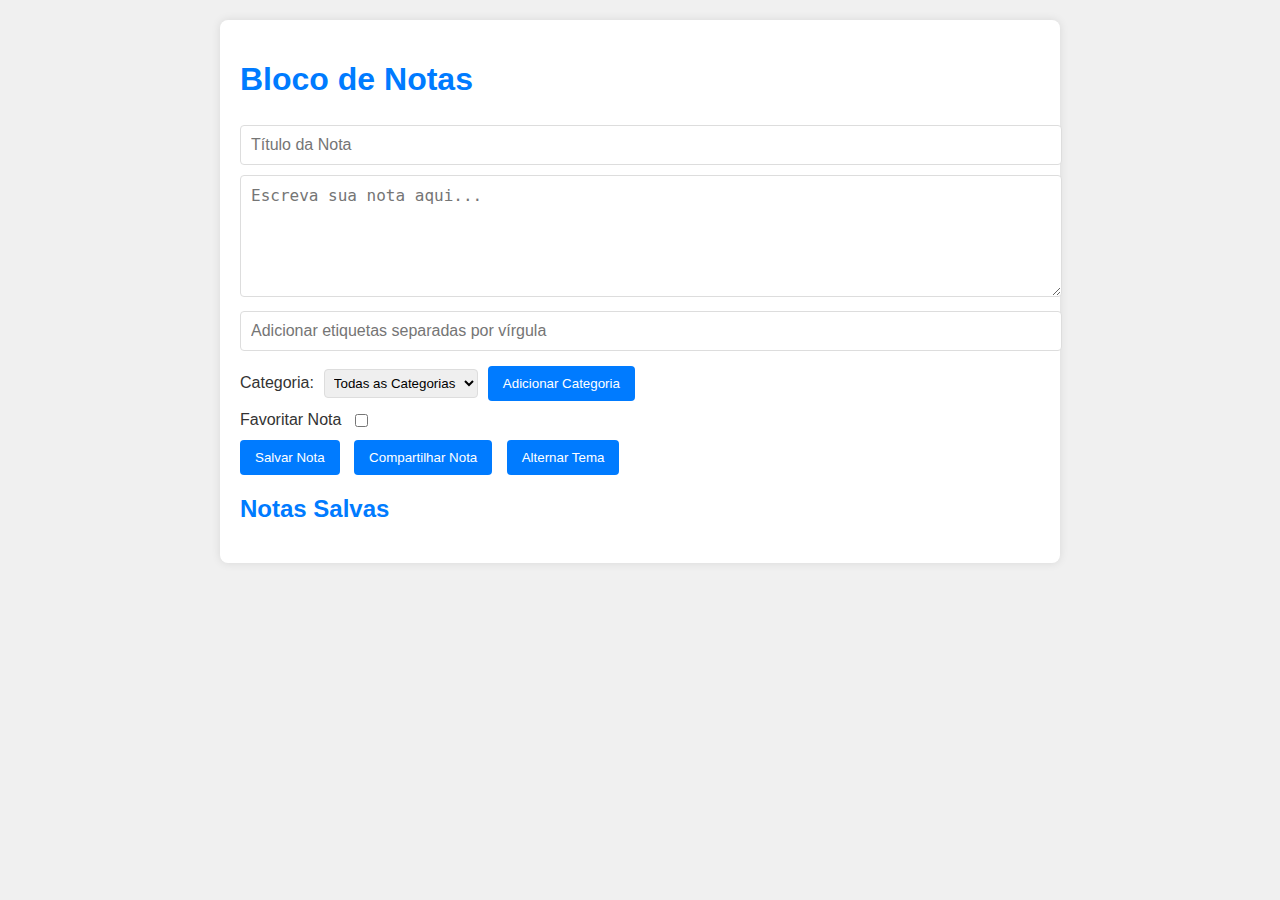
<file: blocodenotas/index.html>
<!DOCTYPE html>
<html lang="pt-br">
<head>
    <meta charset="UTF-8">
    <meta name="viewport" content="width=device-width, initial-scale=1.0">
    <title>Bloco de Notas Moderno</title>
    <link rel="stylesheet" href="styles.css">
</head>
<body>
    <div class="app-container">
        <h1>Bloco de Notas</h1>
        <div class="note-controls">
            <input type="text" id="note-title" placeholder="Título da Nota">
            <textarea id="note-editor" placeholder="Escreva sua nota aqui..."></textarea>
            <input type="text" id="note-tags" placeholder="Adicionar etiquetas separadas por vírgula">
            <div class="options">
                <label for="category-filter">Categoria:</label>
                <select id="category-filter"></select>
                <button id="add-category">Adicionar Categoria</button>
            </div>
            <div class="options">
                <label for="favorite-note">Favoritar Nota</label>
                <input type="checkbox" id="favorite-note">
            </div>
            <button id="save-note">Salvar Nota</button>
            <button id="share-note">Compartilhar Nota</button>
            <div id="share-options" class="hidden">
                <button id="share-link">Compartilhar por Link</button>
                <button id="download-pdf">Baixar como PDF</button>
                <button id="share-email">Compartilhar por Email</button>
            </div>
            <button id="theme-toggle">Alternar Tema</button>
        </div>
        <div class="note-list">
            <h2>Notas Salvas</h2>
            <ul id="notes-display"></ul>
        </div>
    </div>
    <script src="script.js"></script>
</body>
</html>
</file>
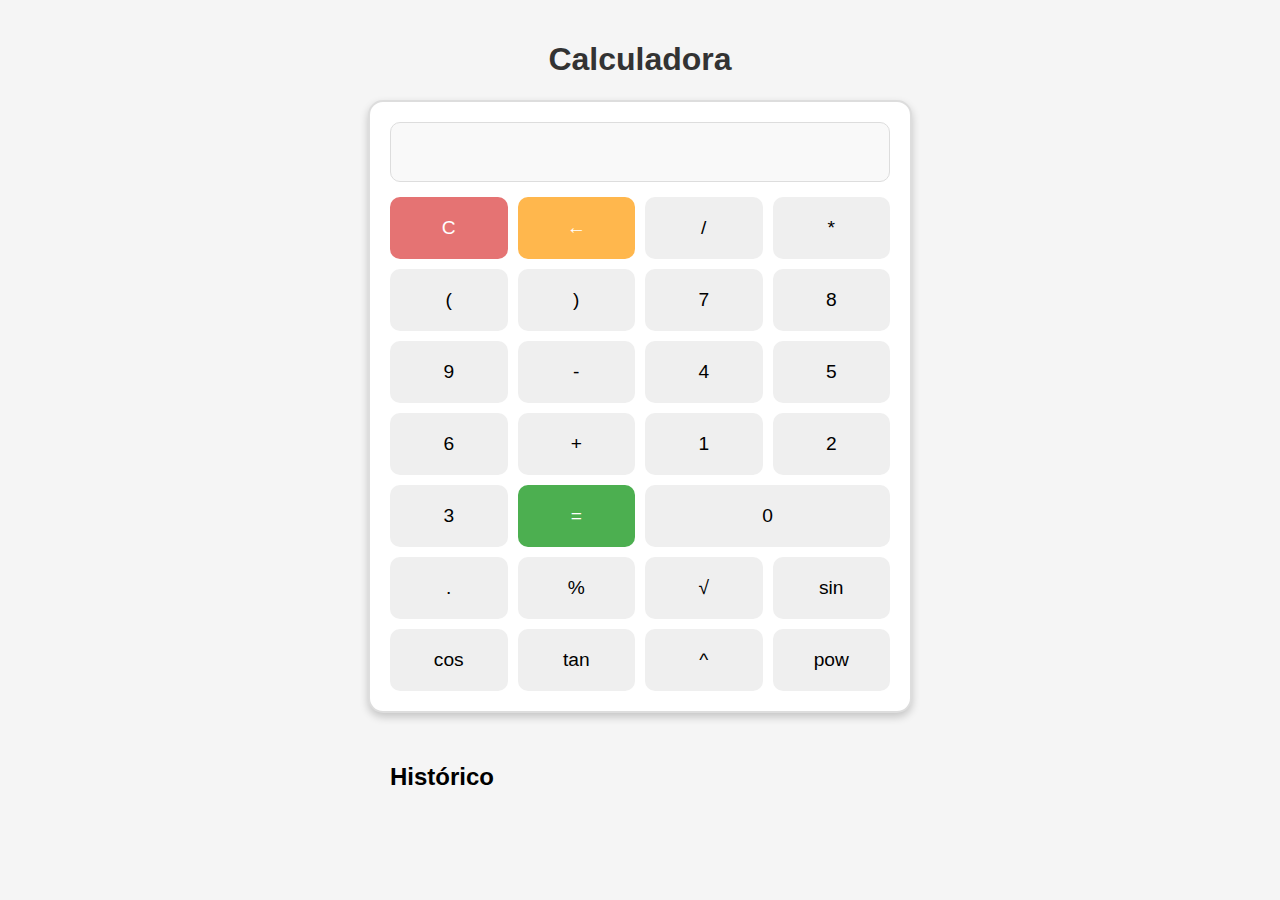
<file: calculadora/index.html>
<!DOCTYPE html>
<html lang="pt-BR">
<head>
  <meta charset="UTF-8">
  <meta name="viewport" content="width=device-width, initial-scale=1.0">
  <title>Calculadora</title>
  <link rel="stylesheet" href="styles.css">
</head>
<body>
  <h1>Calculadora</h1>

  <div class="container">
    <div class="calculator">
      <input type="text" id="display" readonly>
      <div class="buttons">
        <button onclick="clearDisplay()" class="btn btn-danger">C</button>
        <button onclick="deleteLastChar()" class="btn btn-warning">←</button>
        <button onclick="appendToDisplay('/')">/</button>
        <button onclick="appendToDisplay('*')">*</button>

        <button onclick="appendToDisplay('(')">(</button>
        <button onclick="appendToDisplay(')')">)</button>
        <button onclick="appendToDisplay('7')">7</button>
        <button onclick="appendToDisplay('8')">8</button>
        <button onclick="appendToDisplay('9')">9</button>
        <button onclick="appendToDisplay('-')">-</button>

        <button onclick="appendToDisplay('4')">4</button>
        <button onclick="appendToDisplay('5')">5</button>
        <button onclick="appendToDisplay('6')">6</button>
        <button onclick="appendToDisplay('+')">+</button>

        <button onclick="appendToDisplay('1')">1</button>
        <button onclick="appendToDisplay('2')">2</button>
        <button onclick="appendToDisplay('3')">3</button>
        <button onclick="calculateResult()" class="btn btn-success">=</button>

        <button onclick="appendToDisplay('0')" class="btn-0">0</button>
        <button onclick="appendToDisplay('.')">.</button>
        <button onclick="appendToDisplay('%')">%</button>
        <button onclick="appendToDisplay('sqrt(')">√</button>

        <button onclick="appendToDisplay('sin(')">sin</button>
        <button onclick="appendToDisplay('cos(')">cos</button>
        <button onclick="appendToDisplay('tan(')">tan</button>
        <button onclick="appendToDisplay('^')">^</button>

        <button onclick="appendToDisplay('pow(')">pow</button>
      </div>
    </div>

    <div class="history">
      <h2>Histórico</h2>
      <ul id="history"></ul>
    </div>
  </div>

  <script src="script.js"></script>
</body>
</html>
</file>
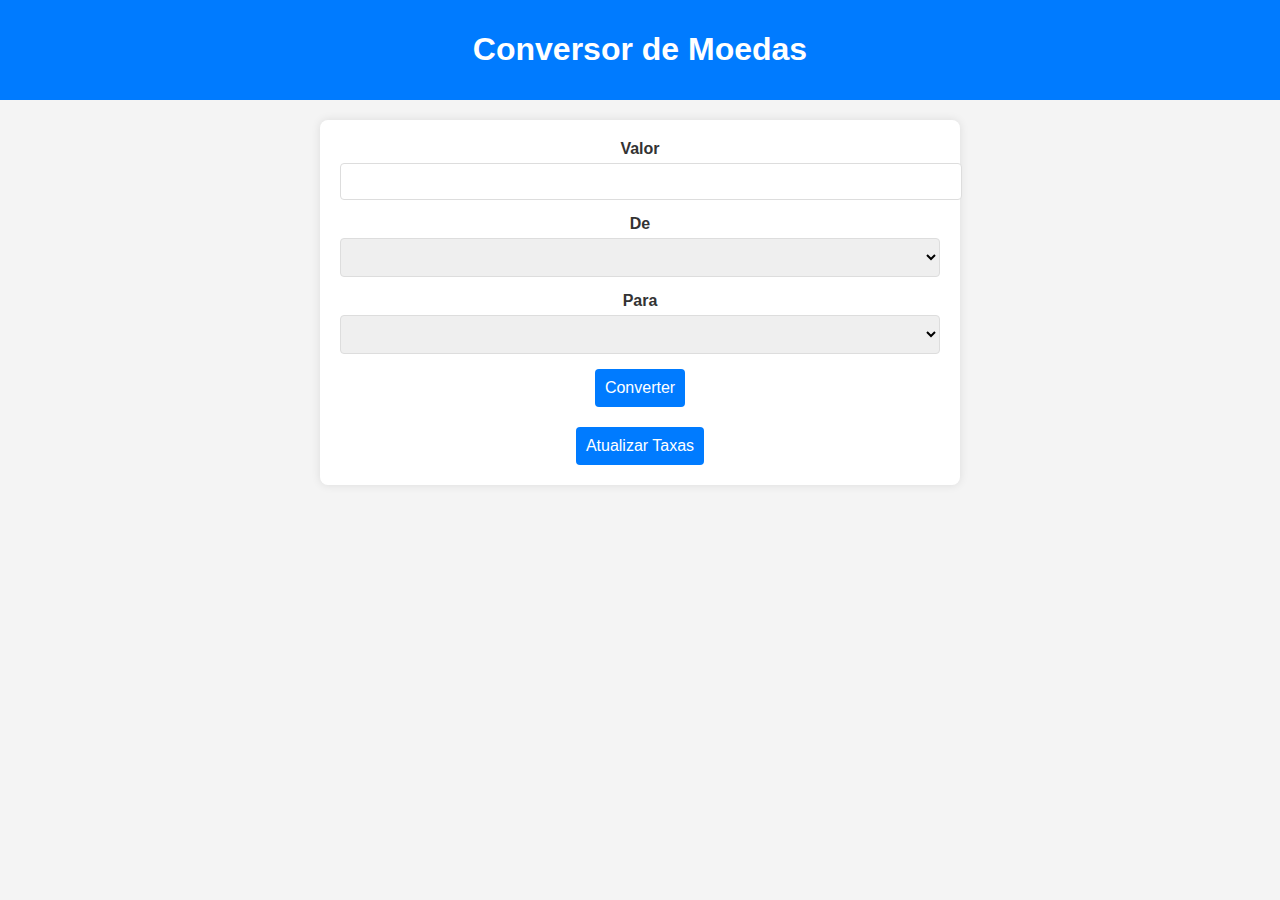
<file: conversordemoedas/index.html>
<!DOCTYPE html>
<html lang="pt-BR">
<head>
    <meta charset="UTF-8">
    <meta name="viewport" content="width=device-width, initial-scale=1.0">
    <title>Conversor de Moedas</title>
    <link rel="stylesheet" href="styles.css">
</head>
<body>
    <header>
        <h1>Conversor de Moedas</h1>
    </header>
    <div class="container">
        <div class="converter">
            <form id="converter-form">
                <div class="form-group">
                    <label for="amount">Valor</label>
                    <input type="number" id="amount" required>
                </div>
                <div class="form-group">
                    <label for="from-currency">De</label>
                    <select id="from-currency"></select>
                </div>
                <div class="form-group">
                    <label for="to-currency">Para</label>
                    <select id="to-currency"></select>
                </div>
                <button type="submit" class="btn">Converter</button>
            </form>
            <div class="result" id="result"></div>
            <button id="update-rates" class="btn">Atualizar Taxas</button>
        </div>
    </div>
    <script src="script.js"></script>
</body>
</html>
</file>
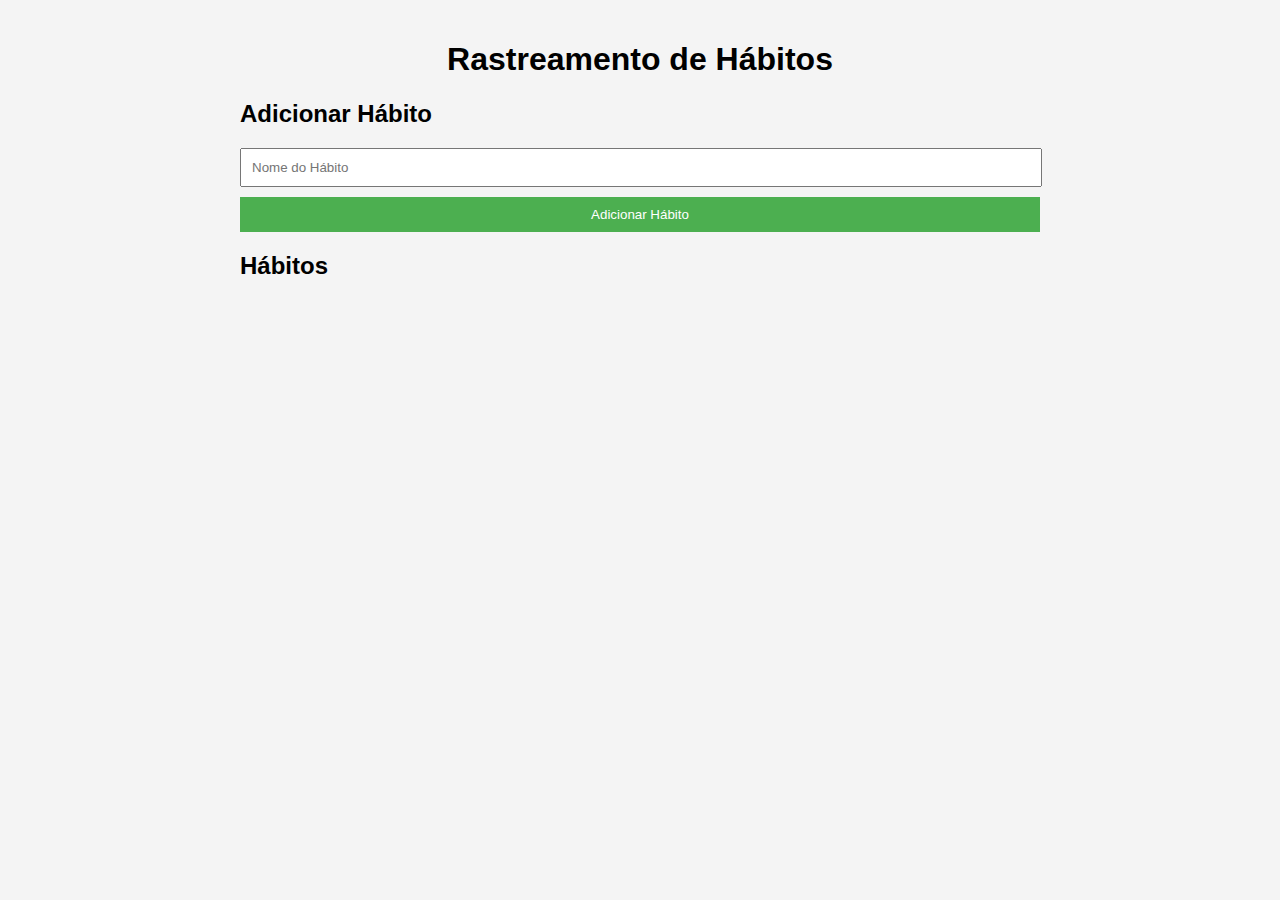
<file: habitos/index.html>
<!DOCTYPE html>
<html lang="pt-BR">
<head>
  <meta charset="UTF-8">
  <meta name="viewport" content="width=device-width, initial-scale=1.0">
  <title>Rastreamento de Hábitos</title>
  <link rel="stylesheet" href="styles.css">
</head>
<body>
  <h1>Rastreamento de Hábitos</h1>

  <div class="container">
    <div class="form-group">
      <h2>Adicionar Hábito</h2>
      <input type="text" id="habito" placeholder="Nome do Hábito">
      <button onclick="adicionarHabito()">Adicionar Hábito</button>
    </div>

    <div class="form-group">
      <h2>Hábitos</h2>
      <div id="habitos"></div>
    </div>
  </div>

  <script src="script.js"></script>
</body>
</html>
</file>
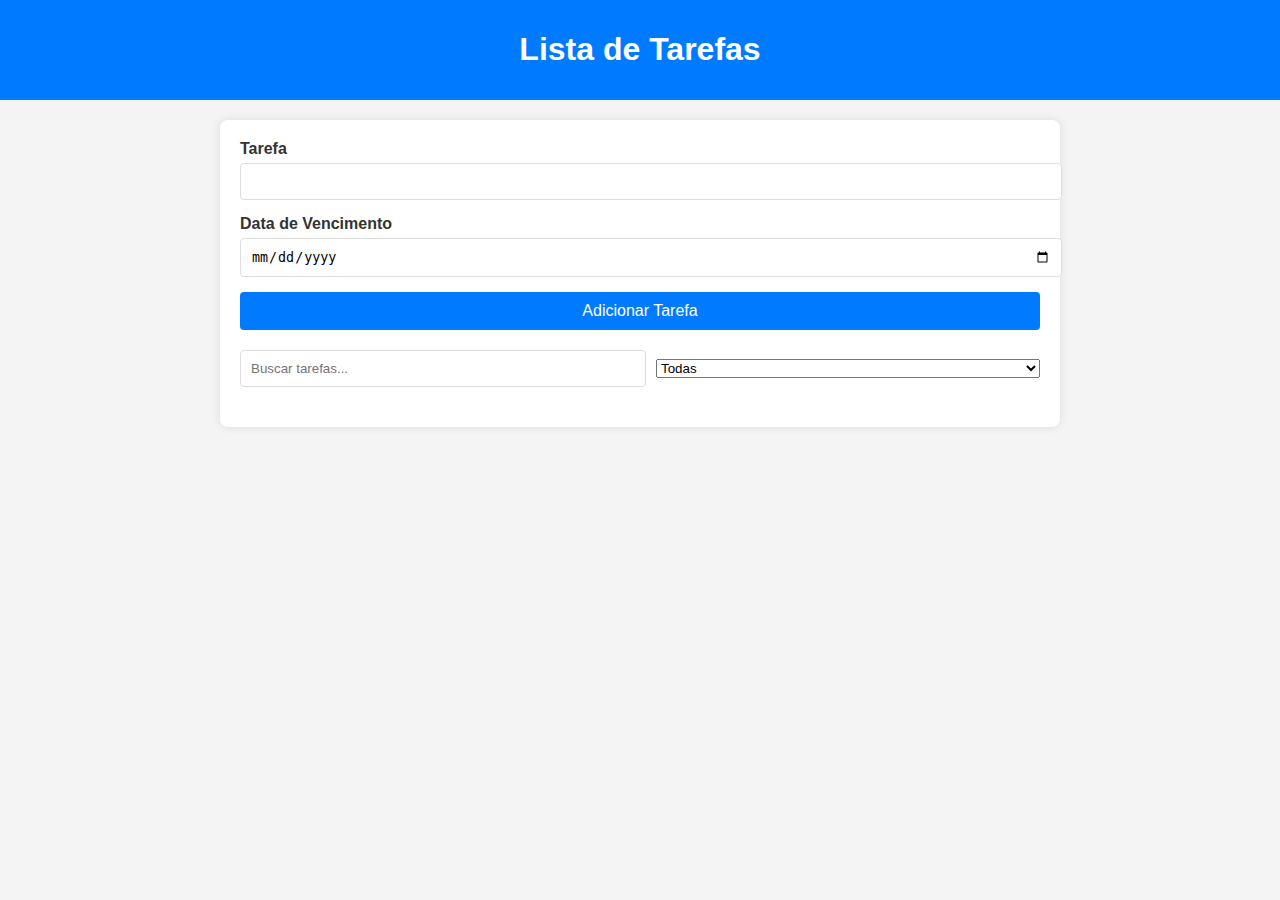
<file: listadetarefas/index.html>
<!DOCTYPE html>
<html lang="pt-BR">
<head>
    <meta charset="UTF-8">
    <meta name="viewport" content="width=device-width, initial-scale=1.0">
    <title>Lista de Tarefas</title>
    <link rel="stylesheet" href="styles.css">
</head>
<body>
    <header>
        <h1>Lista de Tarefas</h1>
    </header>
    <div class="container">
        <div class="task-form">
            <form id="task-form">
                <div class="form-group">
                    <label for="task-text">Tarefa</label>
                    <input type="text" id="task-text" required>
                </div>
                <div class="form-group">
                    <label for="task-date">Data de Vencimento</label>
                    <input type="date" id="task-date">
                </div>
                <button type="submit" class="btn">Adicionar Tarefa</button>
            </form>
        </div>
        <div class="filters">
            <input type="text" id="search" placeholder="Buscar tarefas...">
            <select id="filter">
                <option value="all">Todas</option>
                <option value="completed">Concluídas</option>
                <option value="pending">Pendentes</option>
            </select>
        </div>
        <div class="task-list" id="task-list"></div>
    </div>
    <script src="script.js"></script>
</body>
</html>
</file>
<file: blocodenotas/styles.css>
body {
    font-family: Arial, sans-serif;
    background-color: #f0f0f0;
    color: #333;
    margin: 0;
    padding: 20px;
    transition: background-color 0.3s, color 0.3s;
}

.app-container {
    max-width: 800px;
    margin: 0 auto;
    padding: 20px;
    background-color: #fff;
    box-shadow: 0 0 10px rgba(0, 0, 0, 0.1);
    border-radius: 8px;
}

h1, h2 {
    color: #007BFF;
}

.note-controls {
    margin-bottom: 20px;
}

.note-controls input[type="text"],
.note-controls textarea {
    width: 100%;
    padding: 10px;
    margin: 5px 0;
    border: 1px solid #ddd;
    border-radius: 4px;
    font-size: 16px;
}

.note-controls textarea {
    height: 100px;
}

.note-controls .options {
    display: flex;
    align-items: center;
    margin: 10px 0;
}

.note-controls .options label {
    margin-right: 10px;
}

.note-controls select {
    padding: 5px;
    margin-right: 10px;
    border-radius: 4px;
    border: 1px solid #ddd;
}

.note-controls button {
    background-color: #007BFF;
    color: #fff;
    border: none;
    padding: 10px 15px;
    border-radius: 4px;
    cursor: pointer;
    margin-right: 10px;
    transition: background-color 0.3s;
}

.note-controls button:hover {
    background-color: #0056b3;
}

.note-list ul {
    list-style-type: none;
    padding: 0;
}

.note-list li {
    padding: 10px;
    border-bottom: 1px solid #ddd;
    display: flex;
    justify-content: space-between;
}

.note-list li .note-actions {
    display: flex;
    gap: 10px;
}

.note-list li .note-actions button {
    padding: 5px 10px;
    font-size: 14px;
}

.dark-theme {
    background-color: #333;
    color: #f0f0f0;
}

.dark-theme .app-container {
    background-color: #444;
    box-shadow: 0 0 10px rgba(0, 0, 0, 0.7);
}

.dark-theme h1, .dark-theme h2 {
    color: #0d6efd;
}

.dark-theme .note-controls button {
    background-color: #0d6efd;
}

.dark-theme .note-controls button:hover {
    background-color: #0a58ca;
}

/* Código CSS permanece o mesmo, exceto pela adição da classe hidden */
.hidden {
    display: none;
}
</file>
<file: calculadora/styles.css>
body {
    font-family: Arial, sans-serif;
    background-color: #f5f5f5;
    margin: 0;
    padding: 20px;
  }
  
  h1 {
    text-align: center;
    color: #333;
  }
  
  .container {
    display: flex;
    flex-direction: column;
    align-items: center;
  }
  
  .calculator {
    border: 2px solid #ddd;
    border-radius: 15px;
    padding: 20px;
    background-color: #fff;
    width: 100%;
    max-width: 500px;
    box-shadow: 0 4px 8px rgba(0, 0, 0, 0.2);
  }
  
  #display {
    width: 100%;
    padding: 15px;
    margin-bottom: 15px;
    text-align: right;
    border: 1px solid #ddd;
    border-radius: 10px;
    font-size: 1.5em;
    background-color: #f9f9f9;
    box-sizing: border-box;
  }
  
  .buttons {
    display: grid;
    grid-template-columns: repeat(4, 1fr);
    gap: 10px;
  }
  
  button {
    padding: 20px;
    border: none;
    border-radius: 10px;
    font-size: 1.2em;
    cursor: pointer;
    transition: background-color 0.3s, transform 0.2s;
    box-sizing: border-box;
  }
  
  button:hover {
    opacity: 0.9;
  }
  
  button:active {
    transform: scale(0.95);
  }
  
  .btn-danger {
    background-color: #e57373;
    color: white;
  }
  
  .btn-success {
    background-color: #4caf50;
    color: white;
  }
  
  .btn-warning {
    background-color: #ffb74d;
    color: white;
  }
  
  .btn-0 {
    grid-column: span 2;
  }
  
  .history {
    margin-top: 30px;
    width: 100%;
    max-width: 500px;
  }
  
  .history ul {
    list-style: none;
    padding: 0;
    margin: 0;
  }
  
  .history li {
    background-color: #fff;
    border: 1px solid #ddd;
    padding: 15px;
    margin-bottom: 5px;
    border-radius: 10px;
    font-size: 1.1em;
    cursor: pointer;
    transition: background-color 0.3s;
  }
  
  .history li:hover {
    background-color: #f0f0f0;
  }
  
  /* Responsividade */
  @media (max-width: 600px) {
    .buttons {
      grid-template-columns: repeat(4, 1fr);
    }
  
    #display {
      font-size: 1.2em;
    }
  
    button {
      padding: 15px;
      font-size: 1em;
    }
  }
</file>
<file: conversordemoedas/styles.css>
body {
  font-family: 'Roboto', sans-serif;
  background-color: #f4f4f4;
  color: #333;
  margin: 0;
  padding: 0;
}

header {
  background: #007BFF;
  color: #fff;
  padding: 10px 0;
  text-align: center;
}

.container {
  width: 80%;
  max-width: 600px;
  margin: 20px auto;
  background: #fff;
  padding: 20px;
  border-radius: 8px;
  box-shadow: 0 0 10px rgba(0, 0, 0, 0.1);
}

.converter {
  text-align: center;
}

.form-group {
  margin-bottom: 15px;
}

label {
  display: block;
  font-weight: bold;
  margin-bottom: 5px;
}

input[type="number"], select {
  width: 100%;
  padding: 10px;
  border: 1px solid #ddd;
  border-radius: 4px;
}

button.btn {
  background-color: #007BFF;
  color: #fff;
  padding: 10px;
  border: none;
  border-radius: 4px;
  cursor: pointer;
  font-size: 16px;
}

button.btn:hover {
  background-color: #0056b3;
}

.result {
  margin-top: 20px;
  font-size: 1.2em;
}
</file>
<file: habitos/styles.css>
body {
  font-family: Arial, sans-serif;
  max-width: 800px;
  margin: auto;
  padding: 20px;
  background-color: #f4f4f4;
}

h1 {
  text-align: center;
}

.container {
  margin-top: 20px;
}

input {
  width: calc(100% - 22px);
  padding: 10px;
  margin-bottom: 10px;
}

button {
  width: 100%;
  padding: 10px;
  background-color: #4CAF50;
  color: white;
  border: none;
  cursor: pointer;
}

button:hover {
  background-color: #45a049;
}

.habito {
  background-color: #fff;
  border: 1px solid #ddd;
  padding: 15px;
  margin-bottom: 10px;
  border-radius: 5px;
}

.habito button {
  background-color: #f44336;
  color: white;
  padding: 5px;
  border: none;
  cursor: pointer;
}

.habito button:hover {
  background-color: #e53935;
}
</file>
<file: listadetarefas/styles.css>
body {
  font-family: 'Roboto', sans-serif;
  background-color: #f4f4f4;
  color: #333;
  margin: 0;
  padding: 0;
}

header {
  background: #007BFF;
  color: #fff;
  padding: 10px 0;
  text-align: center;
}

.container {
  width: 80%;
  max-width: 800px;
  margin: 20px auto;
  background: #fff;
  padding: 20px;
  border-radius: 8px;
  box-shadow: 0 0 10px rgba(0, 0, 0, 0.1);
}

.task-form {
  margin-bottom: 20px;
}

.task-form form {
  display: flex;
  flex-direction: column;
}

.form-group {
  margin-bottom: 15px;
}

label {
  display: block;
  font-weight: bold;
  margin-bottom: 5px;
}

input[type="text"], input[type="date"] {
  width: 100%;
  padding: 10px;
  border: 1px solid #ddd;
  border-radius: 4px;
}

button.btn {
  background-color: #007BFF;
  color: #fff;
  padding: 10px;
  border: none;
  border-radius: 4px;
  cursor: pointer;
  font-size: 16px;
}

button.btn:hover {
  background-color: #0056b3;
}

.filters {
  margin-bottom: 20px;
  display: flex;
  justify-content: space-between;
  align-items: center;
}

.filters input[type="text"] {
  width: 48%;
}

.filters select {
  width: 48%;
}

.task-list {
  list-style-type: none;
  padding: 0;
  margin: 0;
}

.task-list .task-item {
  display: flex;
  justify-content: space-between;
  align-items: center;
  padding: 10px;
  border-bottom: 1px solid #ddd;
}

.task-item.completed {
  background-color: #e0ffe0;
}

.task-item.pending {
  background-color: #ffe0e0;
}

.task-item button {
  background: #dc3545;
  color: #fff;
  border: none;
  padding: 5px 10px;
  border-radius: 4px;
  cursor: pointer;
  margin-left: 10px;
}

.task-item button:hover {
  background: #c82333;
}

.task-item button.edit-btn {
  background: #007BFF;
}
</file>
